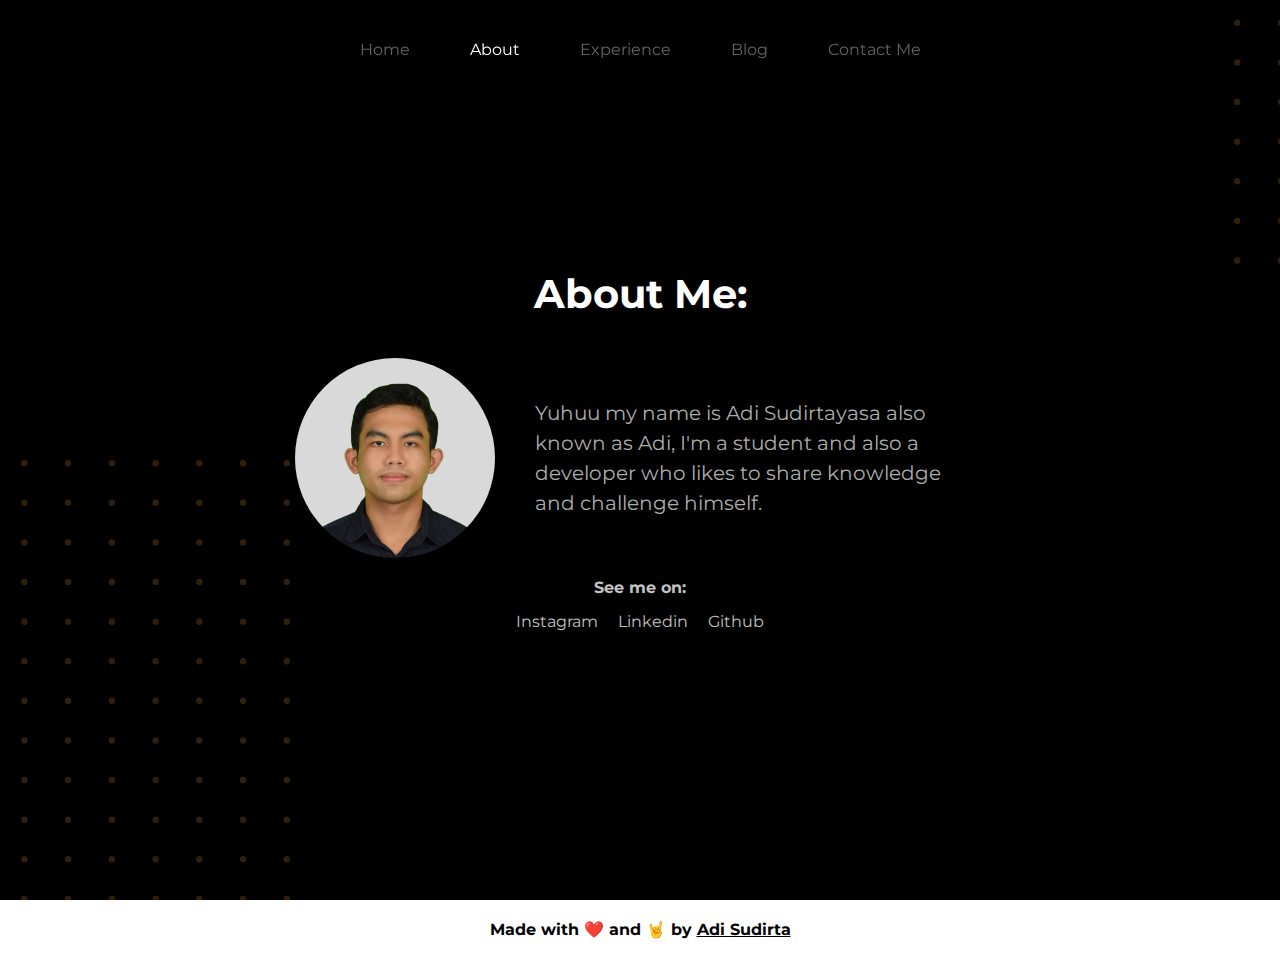
<file: about.html>
<!DOCTYPE html>
<html lang="en">
  <head>
    <meta charset="UTF-8" />
    <meta http-equiv="X-UA-Compatible" content="IE=edge" />
    <meta name="viewport" content="width=device-width, initial-scale=1.0" />
    <title>Adi Sudirta</title>
    <link rel="stylesheet" href="./styles/root.css" />
  </head>
  <body>
    <header>
      <div class="container nav-wrapper">
        <nav>
          <a href="./index.html">Home</a>
          <a class="active" href="./about.html">About</a>
          <a href="./experience.html">Experience</a>
          <a href="./blogs.html">Blog</a>
          <a href="./index.html">Contact Me</a>
        </nav>
      </div>
    </header>
    <main>
      <section class="container about-content-wrapper">
        <h1 class="title">About Me:</h1>

        <div class="about-text-wrapper">
          <img
            src="./assets/Profile-Adi Sudirta1.png"
            alt="profile-adi-sudirta"
          />

          <p class="text-description">
            Yuhuu my name is Adi Sudirtayasa also known as Adi, I'm a student
            and also a developer who likes to share knowledge and challenge
            himself.
          </p>
        </div>

        <h2>See me on:</h2>

        <div class="about-sosmed-wrapper">
          <a href="https://www.instagram.com/yanadisudirtaa/" target="_blank">
            Instagram
          </a>
          <a
            href="https://www.linkedin.com/in/adi-sudirtayasa-8a729b209?lipi=urn%3Ali%3Apage%3Ad_flagship3_profile_view_base_contact_details%3B3y2ydGEmQBKy%2BWBBKrg9KA%3D%3D"
            target="_blank"
          >
            Linkedin
          </a>
          <a href="https://github.com/Adisudirta" target="_blank">Github</a>
        </div>
      </section>
    </main>
    <footer>
      Made with ❤️ and 🤘 by
      <a href="https://github.com/Adisudirta">Adi Sudirta</a>
    </footer>
  </body>
</html>
</file>
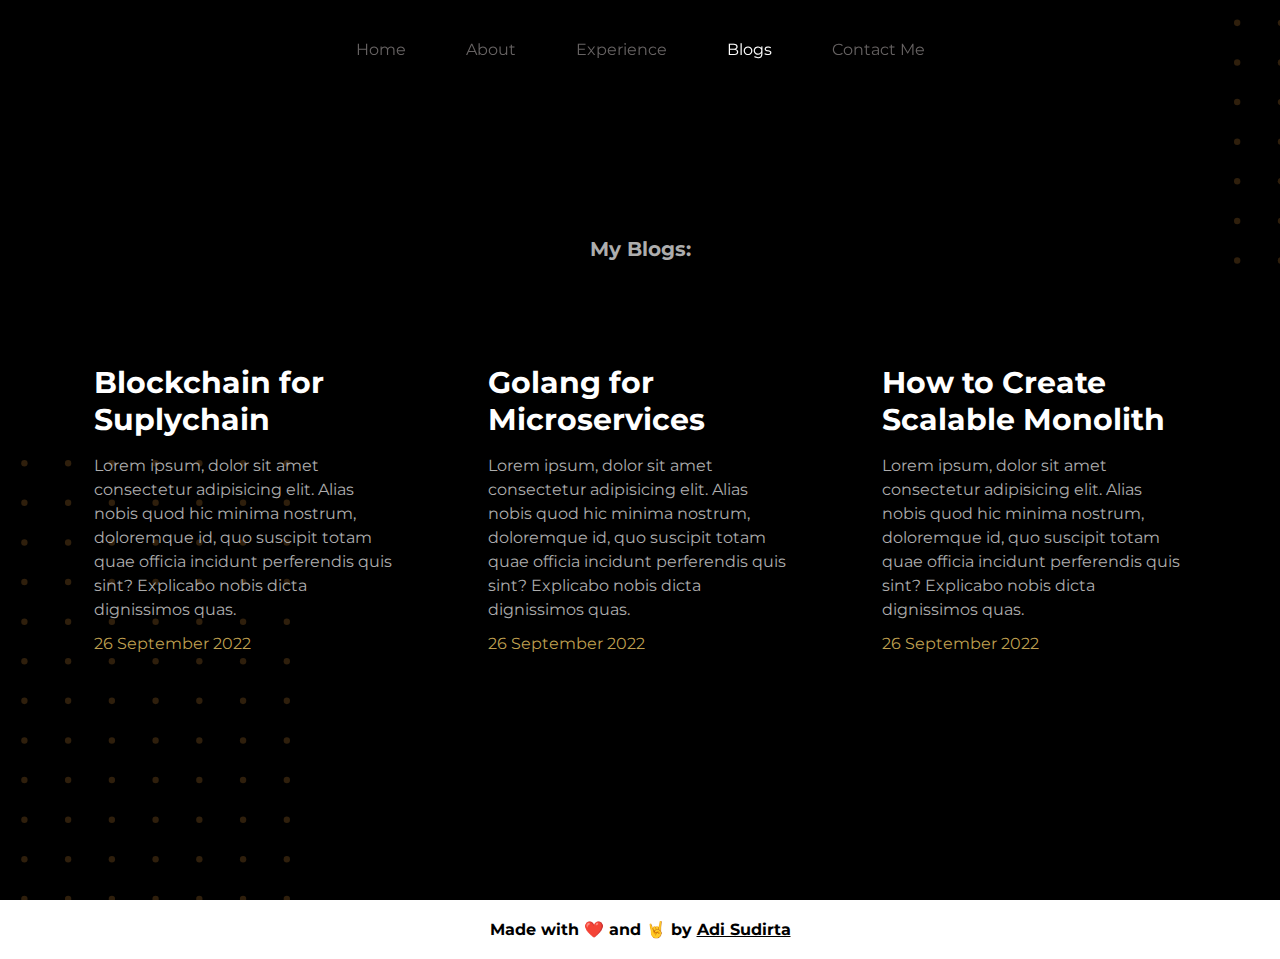
<file: blogs.html>
<!DOCTYPE html>
<html lang="en">
  <head>
    <meta charset="UTF-8" />
    <meta http-equiv="X-UA-Compatible" content="IE=edge" />
    <meta name="viewport" content="width=device-width, initial-scale=1.0" />
    <title>Adi Sudirta</title>
    <link rel="stylesheet" href="./styles/root.css" />
  </head>
  <body>
    <header>
      <div class="container nav-wrapper">
        <nav>
          <a href="./index.html">Home</a>
          <a href="./about.html">About</a>
          <a href="./experience.html">Experience</a>
          <a class="active" href="./blogs.html">Blogs</a>
          <a href="./contact.html">Contact Me</a>
        </nav>
      </div>
    </header>
    <main>
      <section class="container blogs-content-wrapper">
        <h1 class="text-description">My Blogs:</h1>

        <div class="blogs-card-wrapper">
          <div class="blogs-card">
            <h2 class="title">Blockchain for Suplychain</h2>
            <p class="text-description">
              Lorem ipsum, dolor sit amet consectetur adipisicing elit. Alias
              nobis quod hic minima nostrum, doloremque id, quo suscipit totam
              quae officia incidunt perferendis quis sint? Explicabo nobis dicta
              dignissimos quas.
            </p>
            <p class="date text-description">26 September 2022</p>
          </div>

          <div class="blogs-card">
            <h2 class="title">Golang for Microservices</h2>
            <p class="text-description">
              Lorem ipsum, dolor sit amet consectetur adipisicing elit. Alias
              nobis quod hic minima nostrum, doloremque id, quo suscipit totam
              quae officia incidunt perferendis quis sint? Explicabo nobis dicta
              dignissimos quas.
            </p>
            <p class="date text-description">26 September 2022</p>
          </div>

          <div class="blogs-card">
            <h2 class="title">How to Create Scalable Monolith</h2>
            <p class="text-description">
              Lorem ipsum, dolor sit amet consectetur adipisicing elit. Alias
              nobis quod hic minima nostrum, doloremque id, quo suscipit totam
              quae officia incidunt perferendis quis sint? Explicabo nobis dicta
              dignissimos quas.
            </p>
            <p class="date text-description">26 September 2022</p>
          </div>
        </div>
      </section>
    </main>
    <footer>
      Made with ❤️ and 🤘 by
      <a href="https://github.com/Adisudirta">Adi Sudirta</a>
    </footer>
  </body>
</html>
</file>
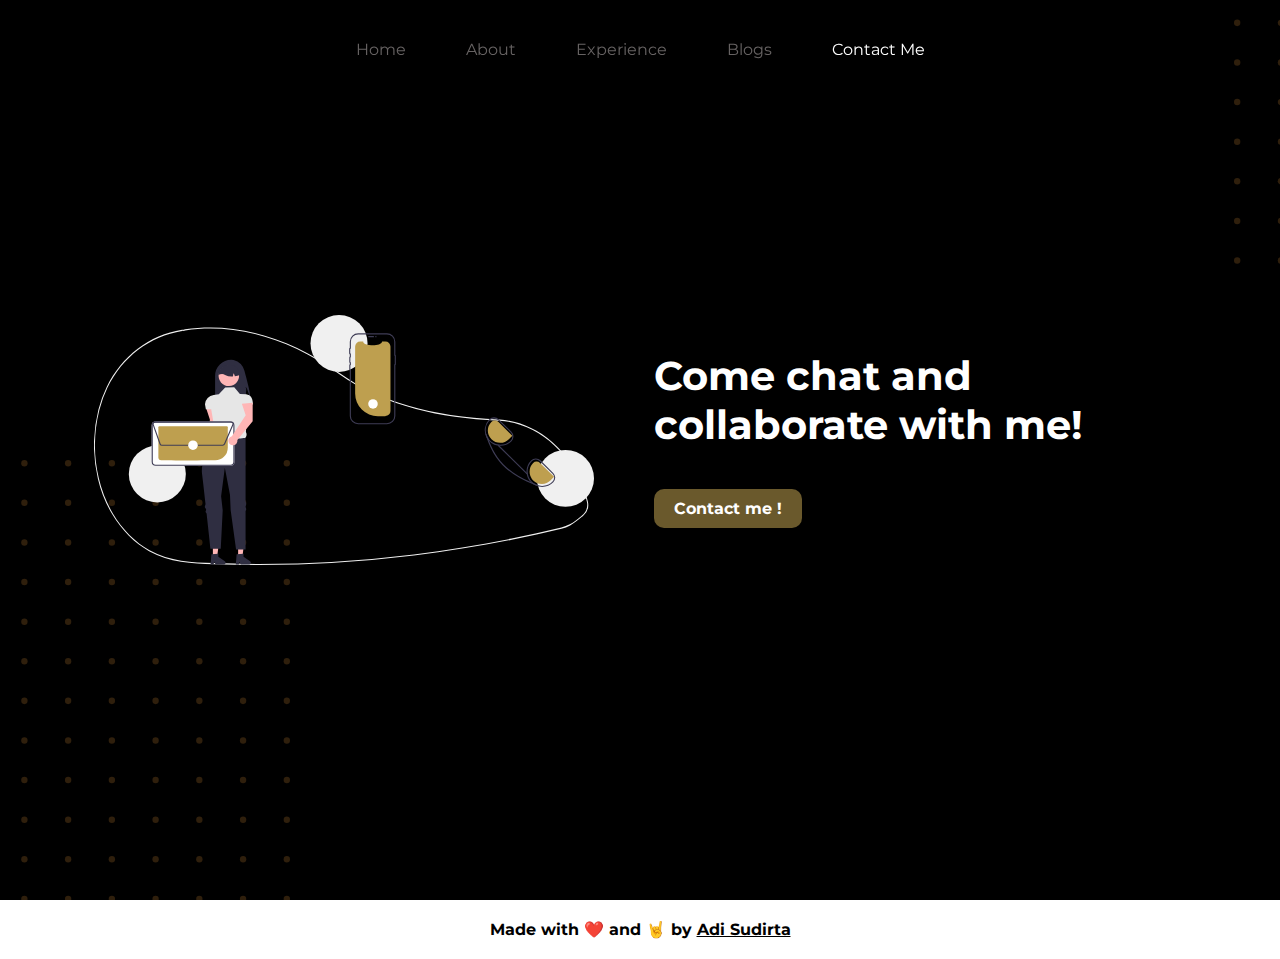
<file: contact.html>
<!DOCTYPE html>
<html lang="en">
  <head>
    <meta charset="UTF-8" />
    <meta http-equiv="X-UA-Compatible" content="IE=edge" />
    <meta name="viewport" content="width=device-width, initial-scale=1.0" />
    <title>Adi Sudirta</title>
    <link rel="stylesheet" href="./styles/root.css" />
  </head>
  <body>
    <header>
      <div class="container nav-wrapper">
        <nav>
          <a href="./index.html">Home</a>
          <a href="./about.html">About</a>
          <a href="./experience.html">Experience</a>
          <a href="./blogs.html">Blogs</a>
          <a class="active" href="./contact.html">Contact Me</a>
        </nav>
      </div>
    </header>
    <main>
      <section class="container contact-content-wrapper">
        <div class="contact-text-wrapper">
          <img src="./assets/vector-contact-me.svg" alt="contact-me" />

          <div class="description-wrapper">
            <h1 class="title">Come chat and collaborate with me!</h1>

            <a class="text-btn contact-btn-contact-me" href="#">
              Contact me !
            </a>
          </div>
        </div>
      </section>
    </main>
    <footer>
      Made with ❤️ and 🤘 by
      <a href="https://github.com/Adisudirta">Adi Sudirta</a>
    </footer>
  </body>
</html>
</file>
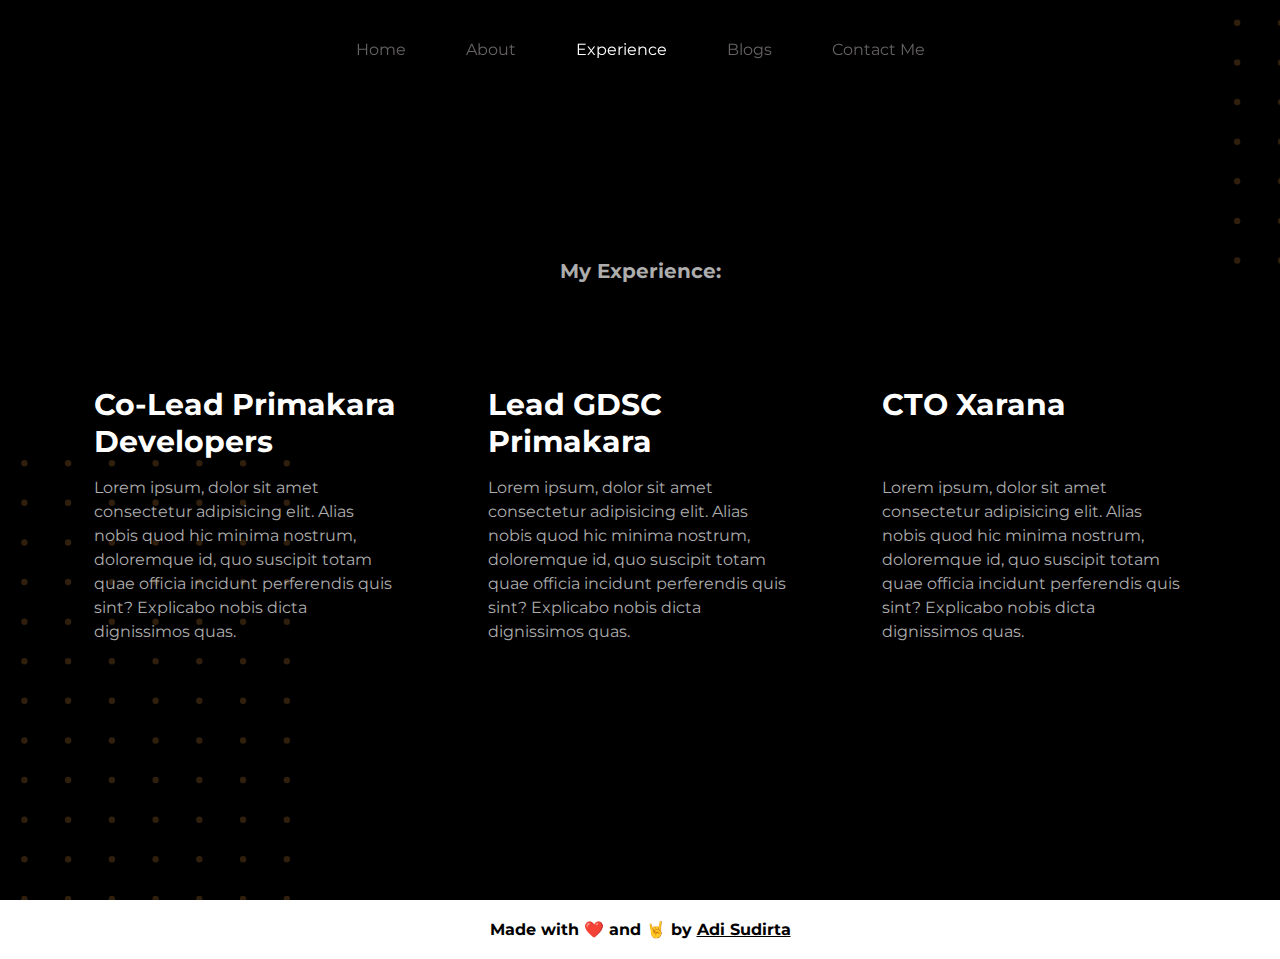
<file: experience.html>
<!DOCTYPE html>
<html lang="en">
  <head>
    <meta charset="UTF-8" />
    <meta http-equiv="X-UA-Compatible" content="IE=edge" />
    <meta name="viewport" content="width=device-width, initial-scale=1.0" />
    <title>Adi Sudirta</title>
    <link rel="stylesheet" href="./styles/root.css" />
  </head>
  <body>
    <header>
      <div class="container nav-wrapper">
        <nav>
          <a href="./index.html">Home</a>
          <a href="./about.html">About</a>
          <a class="active" href="./experience.html">Experience</a>
          <a href="./blogs.html">Blogs</a>
          <a href="./contact.html">Contact Me</a>
        </nav>
      </div>
    </header>
    <main>
      <section class="container experience-content-wrapper">
        <h1 class="text-description">My Experience:</h1>

        <div class="experience-card-wrapper">
          <div class="experience-card">
            <h2 class="title">Co-Lead Primakara Developers</h2>
            <p class="text-description">
              Lorem ipsum, dolor sit amet consectetur adipisicing elit. Alias
              nobis quod hic minima nostrum, doloremque id, quo suscipit totam
              quae officia incidunt perferendis quis sint? Explicabo nobis dicta
              dignissimos quas.
            </p>
          </div>

          <div class="experience-card">
            <h2 class="title">Lead GDSC Primakara</h2>
            <p class="text-description">
              Lorem ipsum, dolor sit amet consectetur adipisicing elit. Alias
              nobis quod hic minima nostrum, doloremque id, quo suscipit totam
              quae officia incidunt perferendis quis sint? Explicabo nobis dicta
              dignissimos quas.
            </p>
          </div>

          <div class="experience-card">
            <h2 class="title">CTO Xarana</h2>
            <p class="text-description">
              Lorem ipsum, dolor sit amet consectetur adipisicing elit. Alias
              nobis quod hic minima nostrum, doloremque id, quo suscipit totam
              quae officia incidunt perferendis quis sint? Explicabo nobis dicta
              dignissimos quas.
            </p>
          </div>
        </div>
      </section>
    </main>
    <footer>
      Made with ❤️ and 🤘 by
      <a href="https://github.com/Adisudirta">Adi Sudirta</a>
    </footer>
  </body>
</html>
</file>
<file: styles/root.css>
@import url('https://fonts.googleapis.com/css2?family=Montserrat:ital,wght@0,100;0,200;0,300;0,400;0,500;0,600;0,700;0,800;0,900;1,100;1,200;1,300;1,400;1,500;1,600;1,700;1,800;1,900&family=Open+Sans:wght@700&display=swap');
@import 'reset.css';
@import 'based.css';
@import 'header.css';
@import 'footer.css';
@import 'home.css';
@import 'about.css';
@import 'experience.css';
@import 'blogs.css';
@import 'contact.css';
</file>
